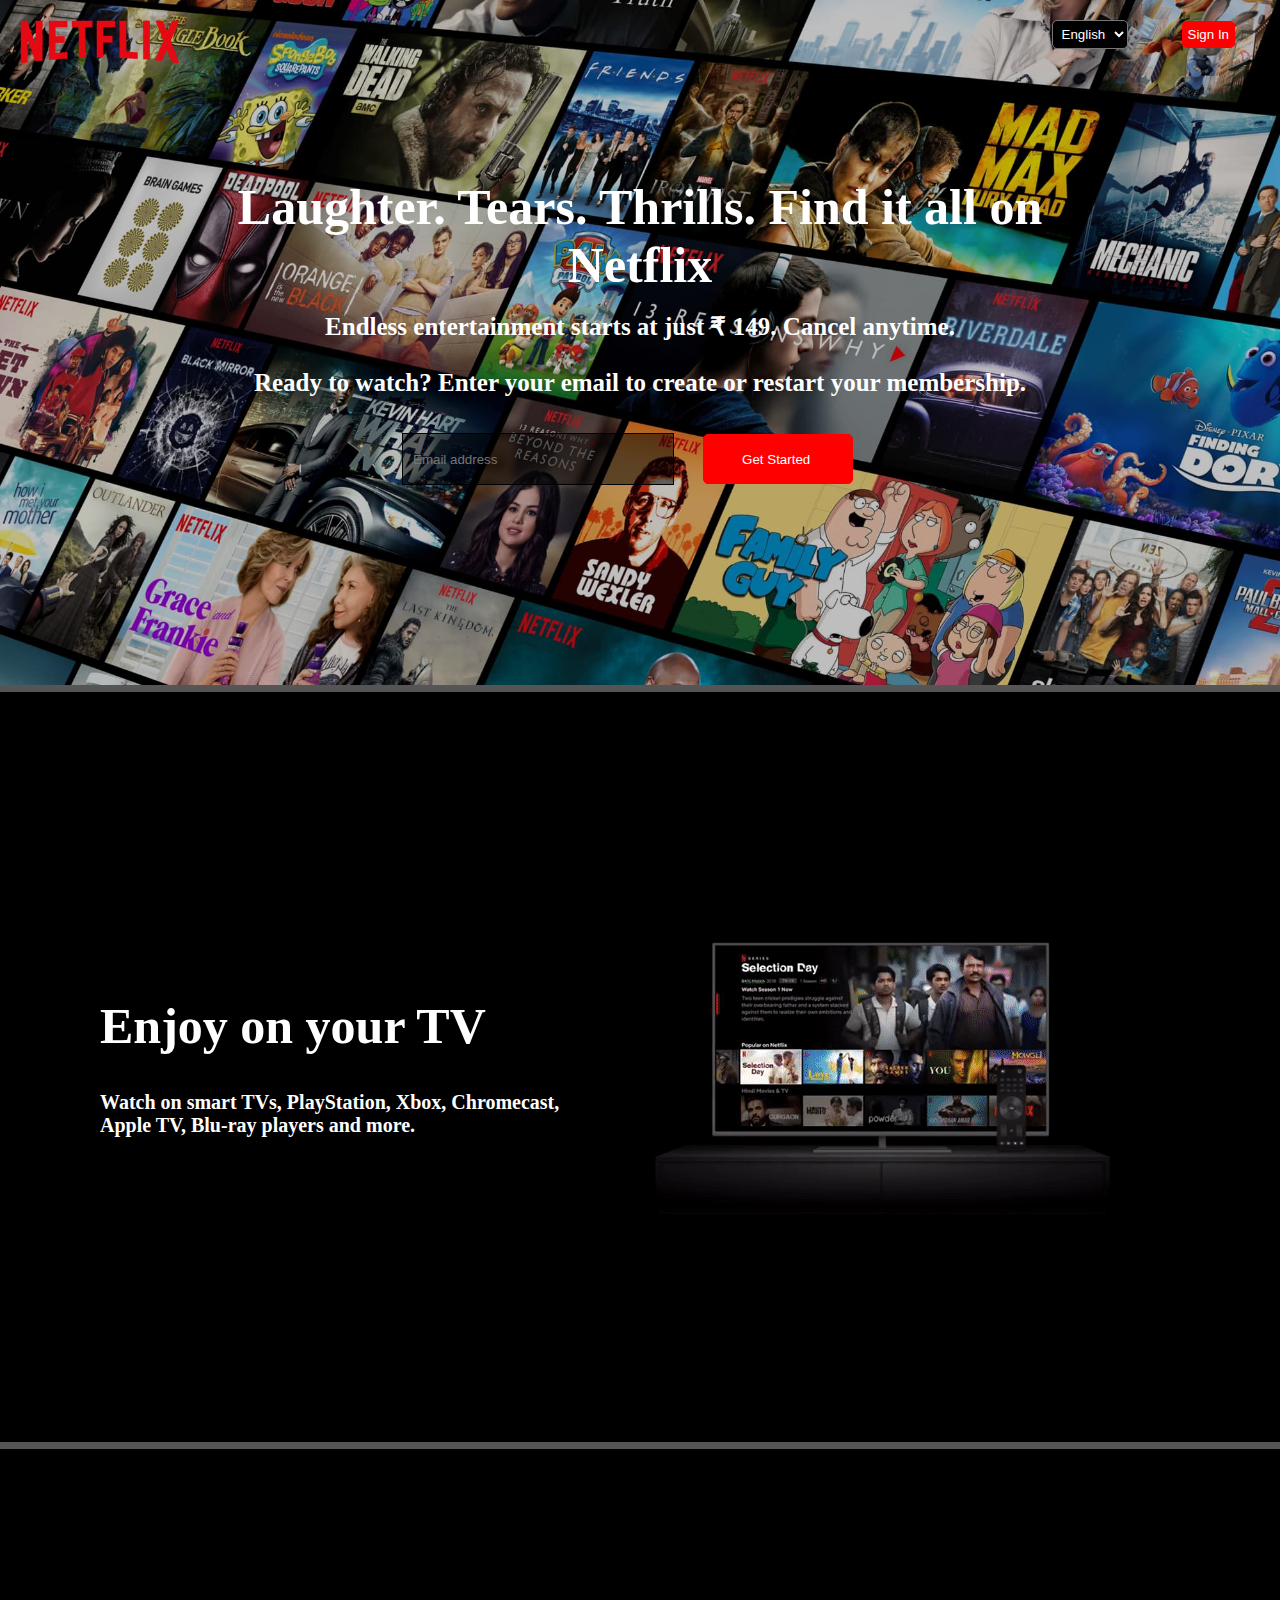
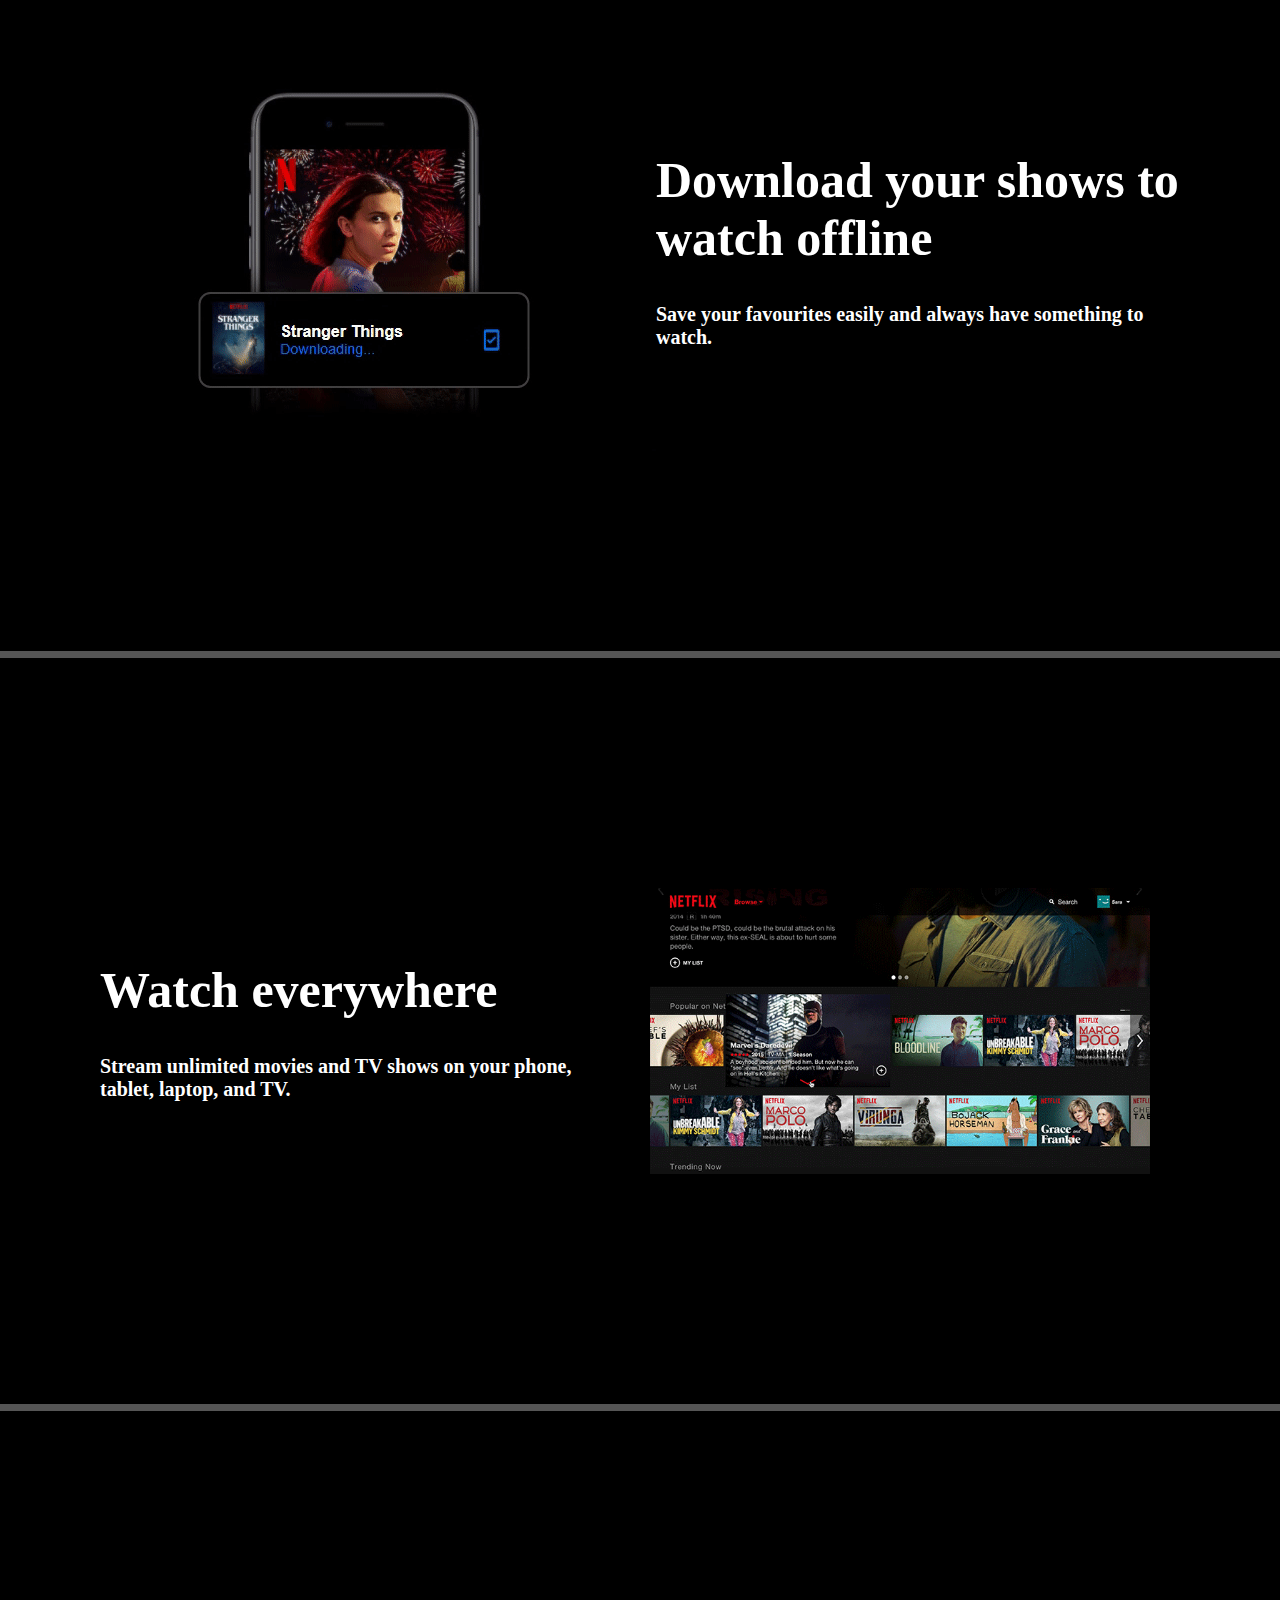
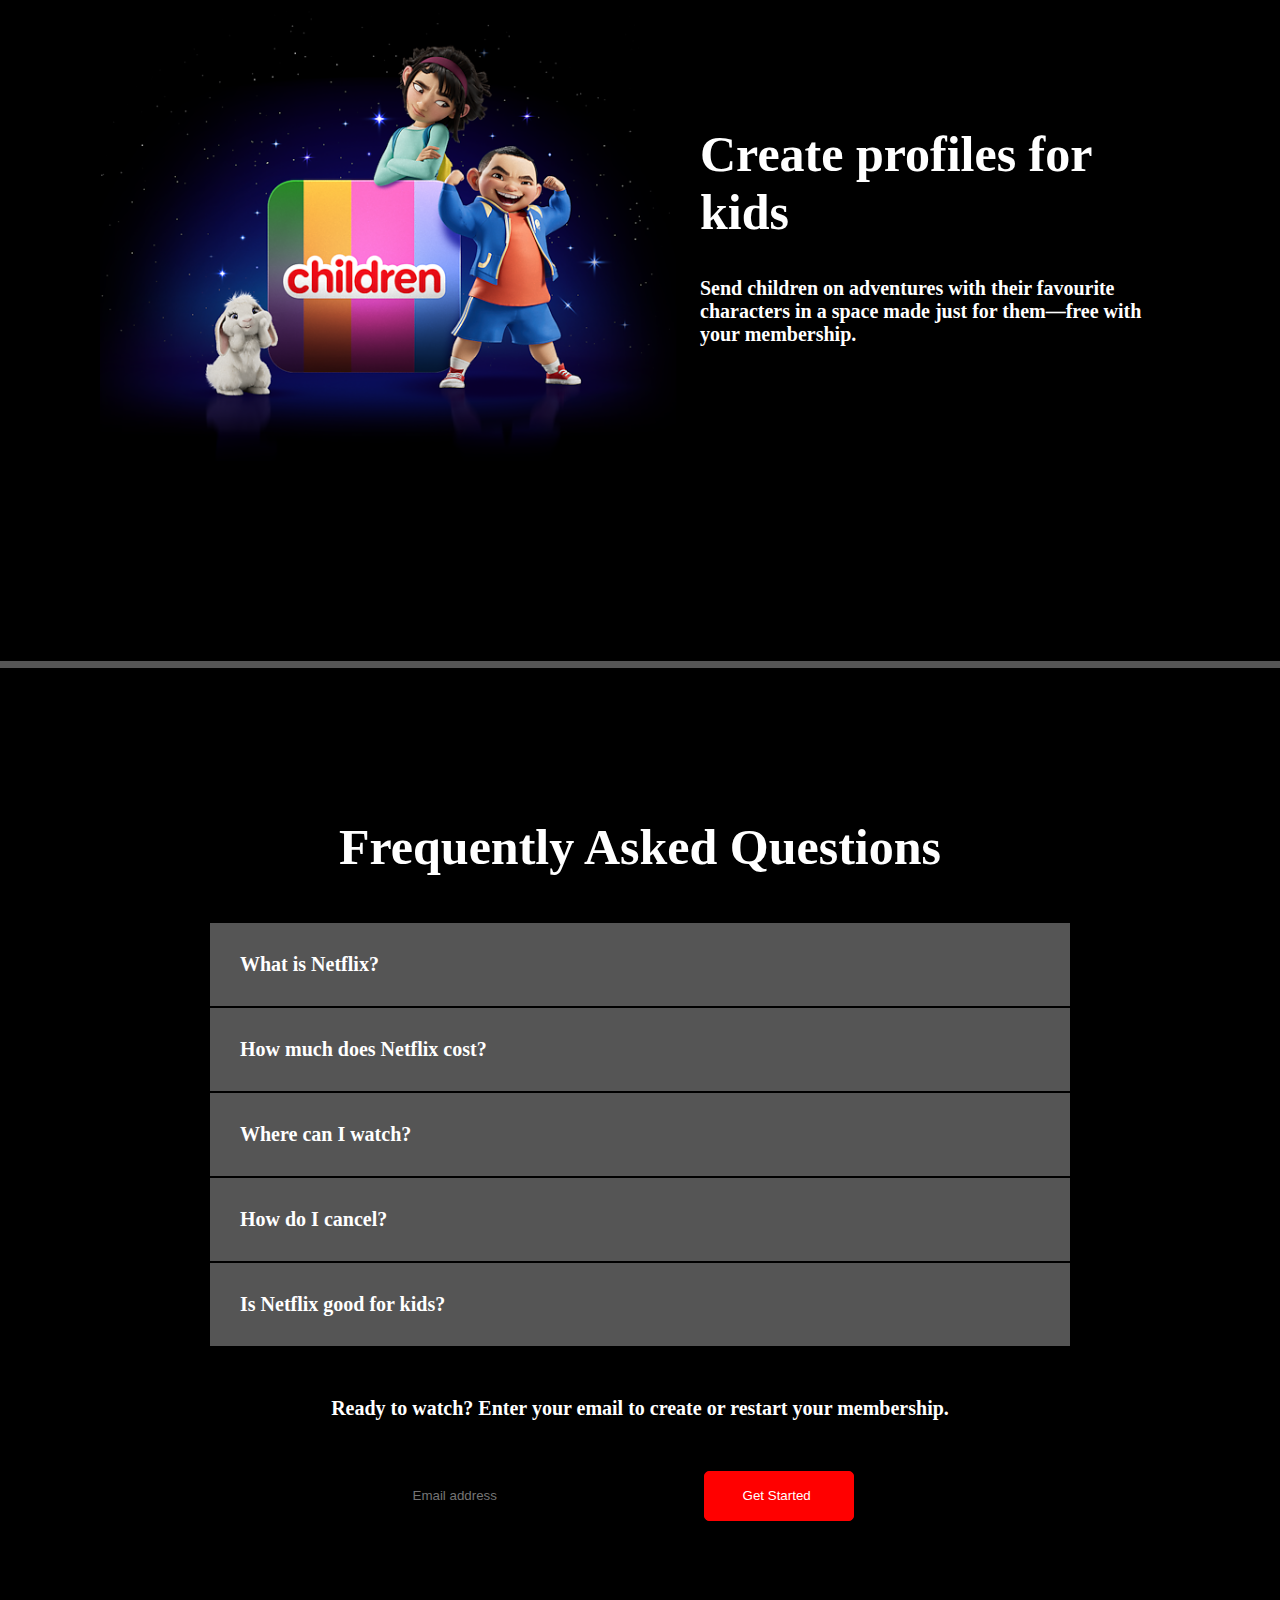
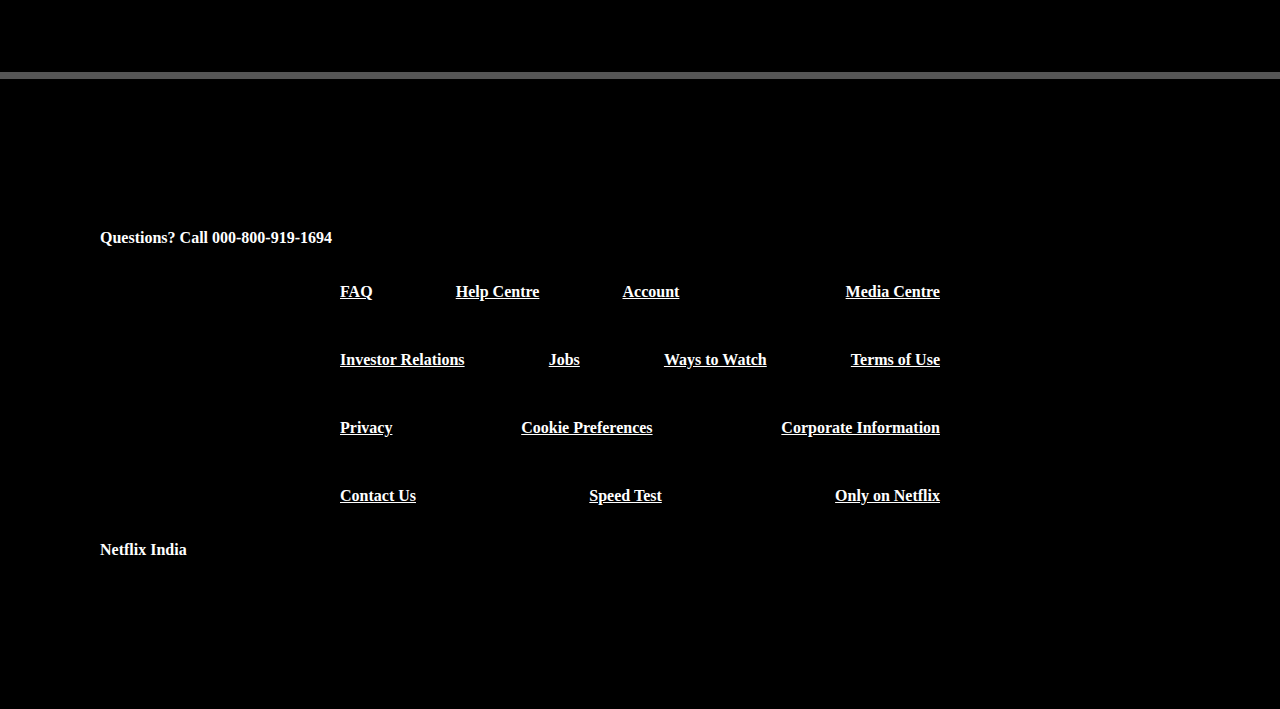
<file: index.html>
<!DOCTYPE html>
<html lang="en">
<head>
    <meta charset="UTF-8">
    <meta name="viewport" content="width=device-width, initial-scale=1.0">
    <link rel="stylesheet" href="styles.css">
    <link rel="stylesheet" href="https://cdnjs.cloudflare.com/ajax/libs/font-awesome/6.4.2/css/all.min.css">
    <script src="https://cdnjs.cloudflare.com/ajax/libs/jquery/3.7.1/jquery.min.js"></script>
    <script>
        $(document).ready(function(){
            $(".f1").click(function(){
                $("#child").slideToggle();
            });
        });
        $(document).ready(function(){
            $(".f2").click(function(){
                $("#child1").slideToggle();
            });
        });
        $(document).ready(function(){
            $(".f3").click(function(){
                $("#child2").slideToggle();
            });
        });
        $(document).ready(function(){
            $(".f4").click(function(){
                $("#child3").slideToggle();
            });
        });
        $(document).ready(function(){
            $(".f5").click(function(){
                $("#child4").slideToggle();
            });
        });
    </script>
    <title>Netflix</title>
</head>
<body>
<header>
    <div id="bg1">
        <img src="bg2.png" width="200px">
        <div id="flex">
            <select>
                <option value="English">English</option>
            </select>
            <button onclick="location.href='singin.html'">Sign In</button>
        </div>
        <div class="home">
            <br><br><br><br><br>
            <p id="p1">Laughter. Tears. Thrills. Find it all on <br>Netflix</p><br>
            <p id="p2">Endless entertainment starts at just ₹ 149. Cancel anytime.<br><br>
                Ready to watch? Enter your email to create or restart your membership.</p><br><br>
                <input type="email" placeholder="Email address" name="email" id="email">
                <button>Get Started&nbsp; <i class="fa-thin fa-greater-than"></i></button>
            </div>
        </div>
</header>
        <hr>
    <div id="bg2">
        <div id="para">
            <p id="p3">Enjoy on your TV</p><br><br>    
            <p id="p4">Watch on smart TVs, PlayStation, Xbox, Chromecast, Apple TV, Blu-ray players and more.</p>
        </div>
        <img src="bg3.gif" width="600px">
    </div>
    <hr>
    <div id="bg3">
        <img src="bg4.gif" width="600px">
        <div id="para1">
            <p id="p5">Download your shows to watch offline</p><br><br>
            <p id="p6">Save your favourites easily and always have something to watch.</p>
        </div>
    </div>
    <hr>
    <div id="bg4">
        <div id="para2">
            <p id="p7">Watch everywhere</p><br><br>
            <p id="p8">Stream unlimited movies and TV shows on your phone, tablet, laptop, and TV.</p>
        </div>
        <img src="bg5.gif" width="500px">
    </div>
    <hr>
    <div id="bg5">
        <img src="bg6.png" width="600px">
        <div id="para3">
            <p id="p9">Create profiles for kids</p><br><br>
            <p id="p10">Send children on adventures with their favourite characters 
                in a space made just for them—free with your membership.</p>
        </div>
    </div>
    <hr>
    <div id="bg6">
        <div id="para4">
            <p id="p11">Frequently Asked Questions</p><br><br>
        </div>
        <div id="para5">
            <div class="flex f1">
                <p id="p12">What is Netflix?</p>
                <i class="fa-light fa-plus fa-lg"></i>
            </div>
            <div id="child">
                Netflix is a streaming service that offers a wide variety of award-winning TV shows, 
                movies, anime, documentaries and more - on thousands of internet-connected devices.<br><br>
                You can watch as much as you want, whenever you want, without a single ad - all
                for one low monthly price. There's always something new to discover, and new TV shows 
                and movies are added every week!
            </div>
        </div>
        <div id="para6">
            <div class="flex f2">
                <p id="p13">How much does Netflix cost?</p>
                <i class="fa-light fa-plus fa-lg"></i>
            </div>
            <div id="child1">
                Watch Netflix on your smartphone, tablet, Smart TV, laptop, or streaming device,
                all for one fixed monthly fee. Plans range from ₹ 149 to ₹ 649 a month. No extra costs, no contracts.
            </div>
        </div>
        <div id="para7">
            <div class="flex f3">
                <p id="p14">Where can I watch?</p>
                <i class="fa-light fa-plus fa-lg"></i>
            </div>
            <div id="child2">
                Watch anywhere, anytime. Sign in with your Netflix account to watch instantly on the web at netflix.com 
                from your personal computer or on any internet-connected device that offers the Netflix app,
                including smart TVs, smartphones, tablets, streaming media players and game consoles.<br><br>
                You can also download your favourite shows with the iOS, Android, or Windows 10 app. Use downloads 
                to watch while you're on the go and without an internet connection. Take Netflix with you anywhere.
            </div>
        </div>
        <div id="para8">
            <div class="flex f4">
                <p id="p15">How do I cancel?</p>
                <i class="fa-light fa-plus fa-lg"></i>
            </div>
            <div id="child3">
                Netflix is flexible. There are no annoying contracts and no commitments. You can easily cancel your 
                account online in two clicks. There are no cancellation fees - start or stop your account anytime.
            </div>
        </div>
        <div id="para9">
            <div class="flex f5">
                <p id="p16">Is Netflix good for kids?</p>
                <i class="fa-light fa-plus fa-lg"></i>
            </div>
            <div id="child4">
                The Netflix Kids experience is included in your membership to give parents control while kids 
                enjoy family-friendly TV shows and films in their own space.<br><br>
                Kids profiles come with PIN-protected parental controls that let you restrict the maturity rating 
                of content kids can watch and block specific titles you don't want kids to see.
            </div>
        </div>
        <div class="home">
            <p id="p17">Ready to watch? Enter your email to create or restart your membership.</p>
            <input type="email" placeholder="Email address" name="email" id="email">
            <button>Get Started&nbsp; <i class="fa-thin fa-greater-than"></i></button>
        </div>
    </div>
    <hr>
    <div id="bg7">
        <p id="p18">Questions? Call 000-800-919-1694</p><br><br>
        <div id="foot">
            <a href="#bottom">FAQ</a>
            <a href="#bottom">Help Centre</a>
            <a href="#bottom">Account</a><br>
            <a href="#bottom">Media Centre</a>
            <a href="#bottom">Investor Relations</a>
            <a href="#bottom">Jobs</a>
            <a href="#bottom">Ways to Watch</a>
            <a href="#bottom">Terms of Use</a>
            <a href="#bottom">Privacy</a>
            <a href="#bottom">Cookie Preferences</a>
            <a href="#bottom">Corporate Information</a>
            <a href="#bottom">Contact Us</a>
            <a href="#bottom">Speed Test</a>
            <a href="#bottom">Only on Netflix</a>
        </div><br><br>    
        <p id="p19">Netflix India</p>   
    </div>
</body>
</html>
</file>
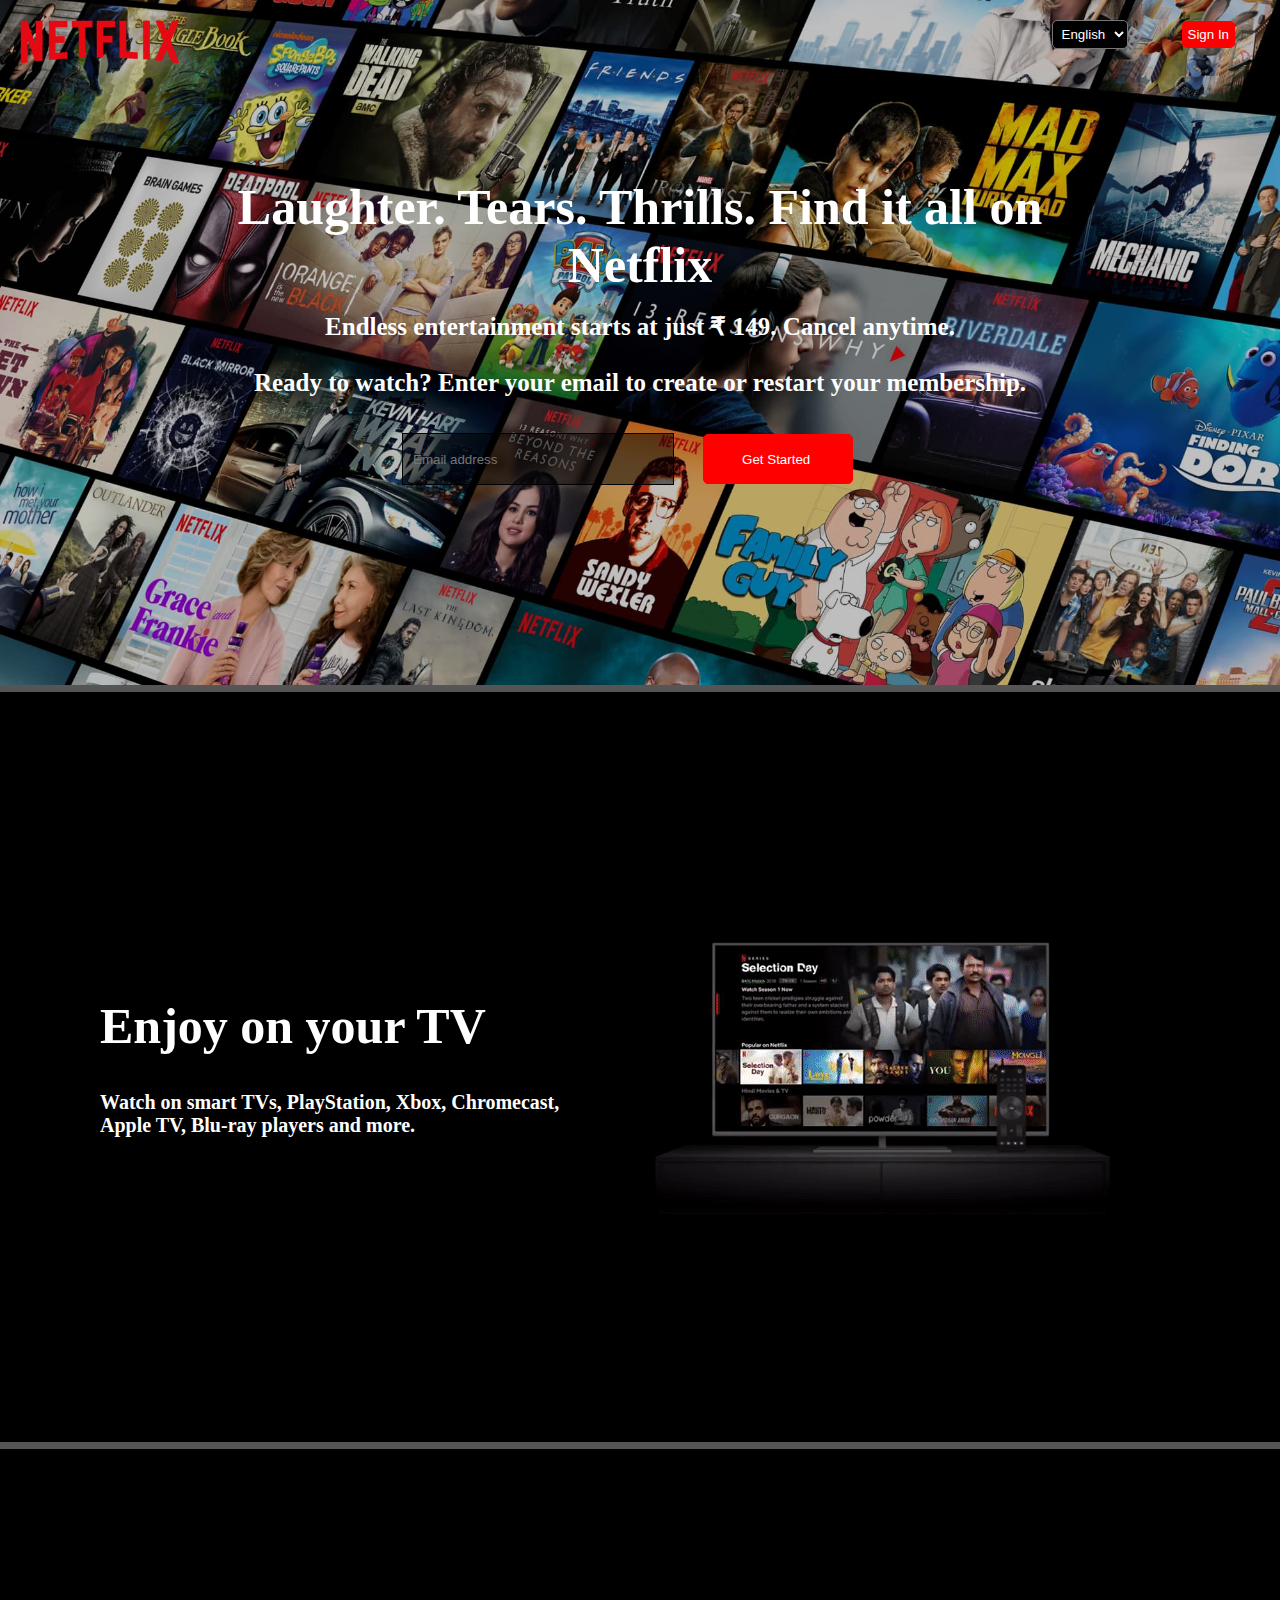
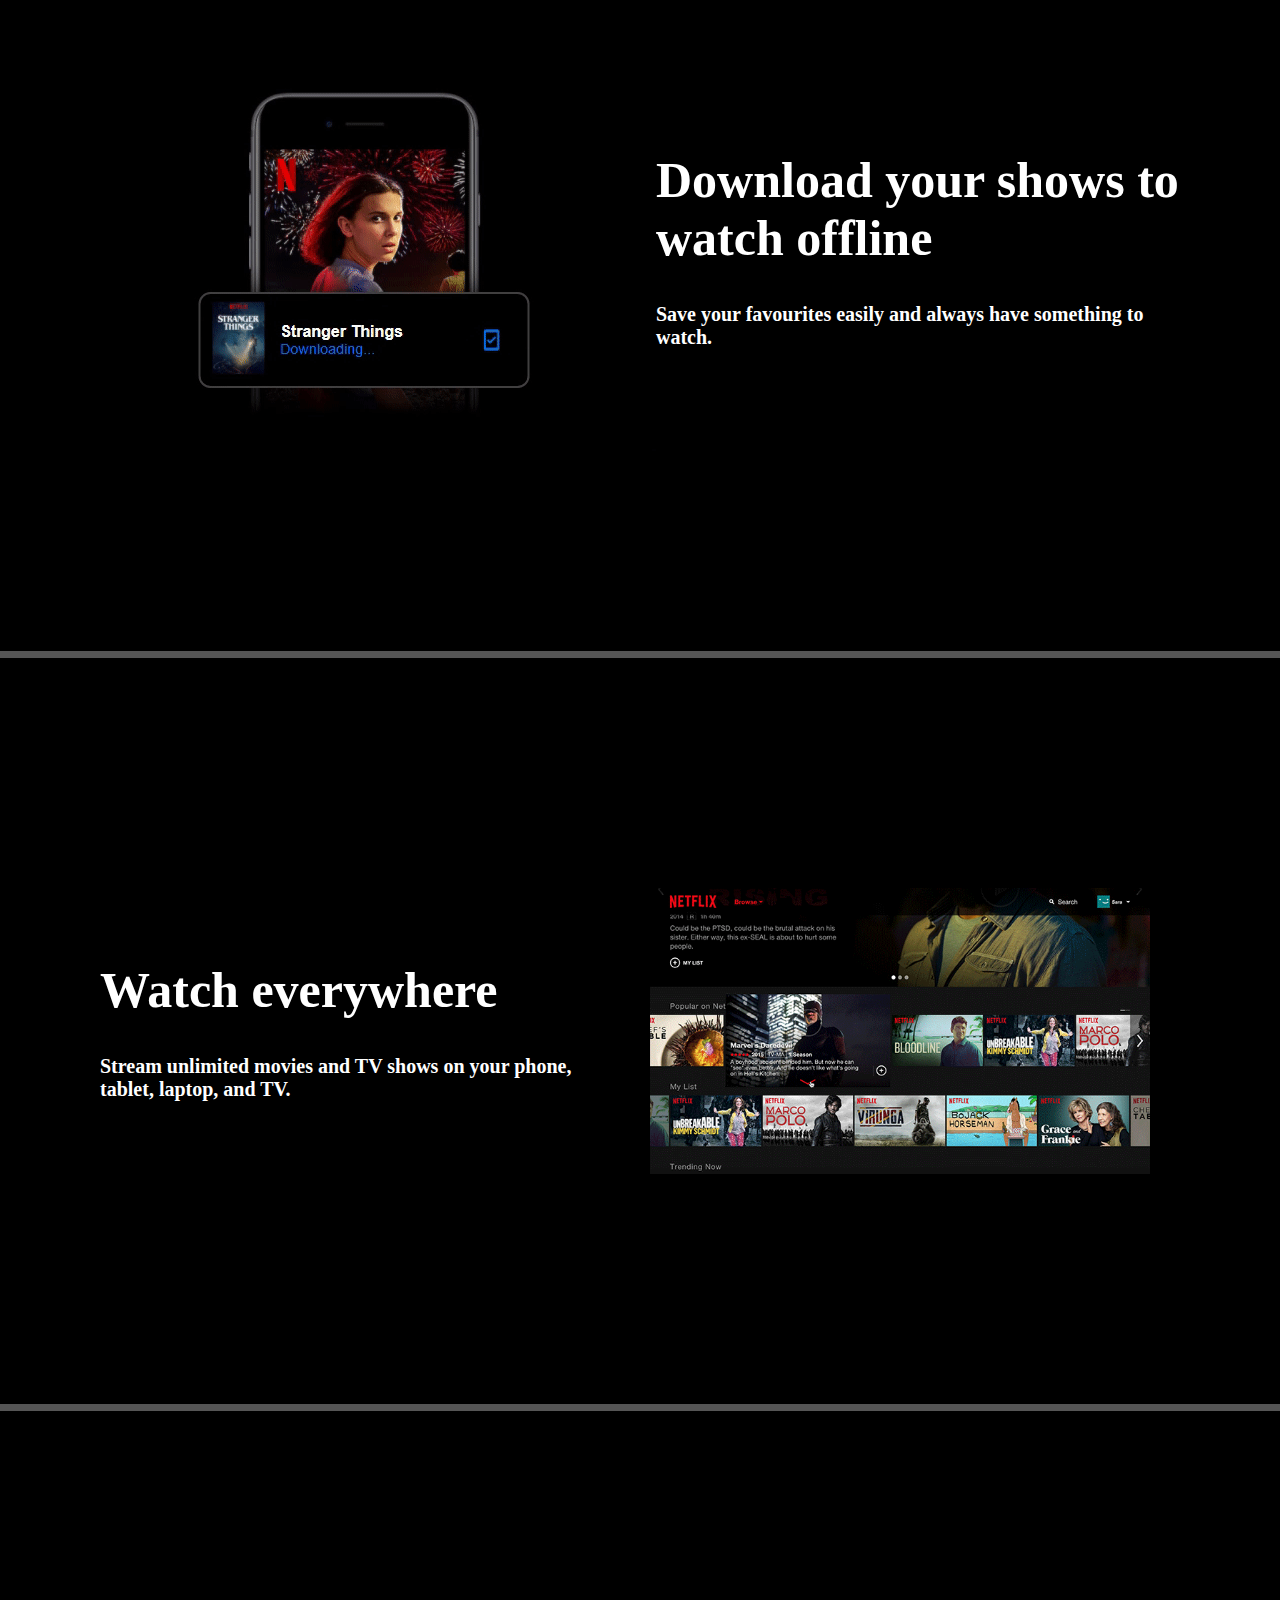
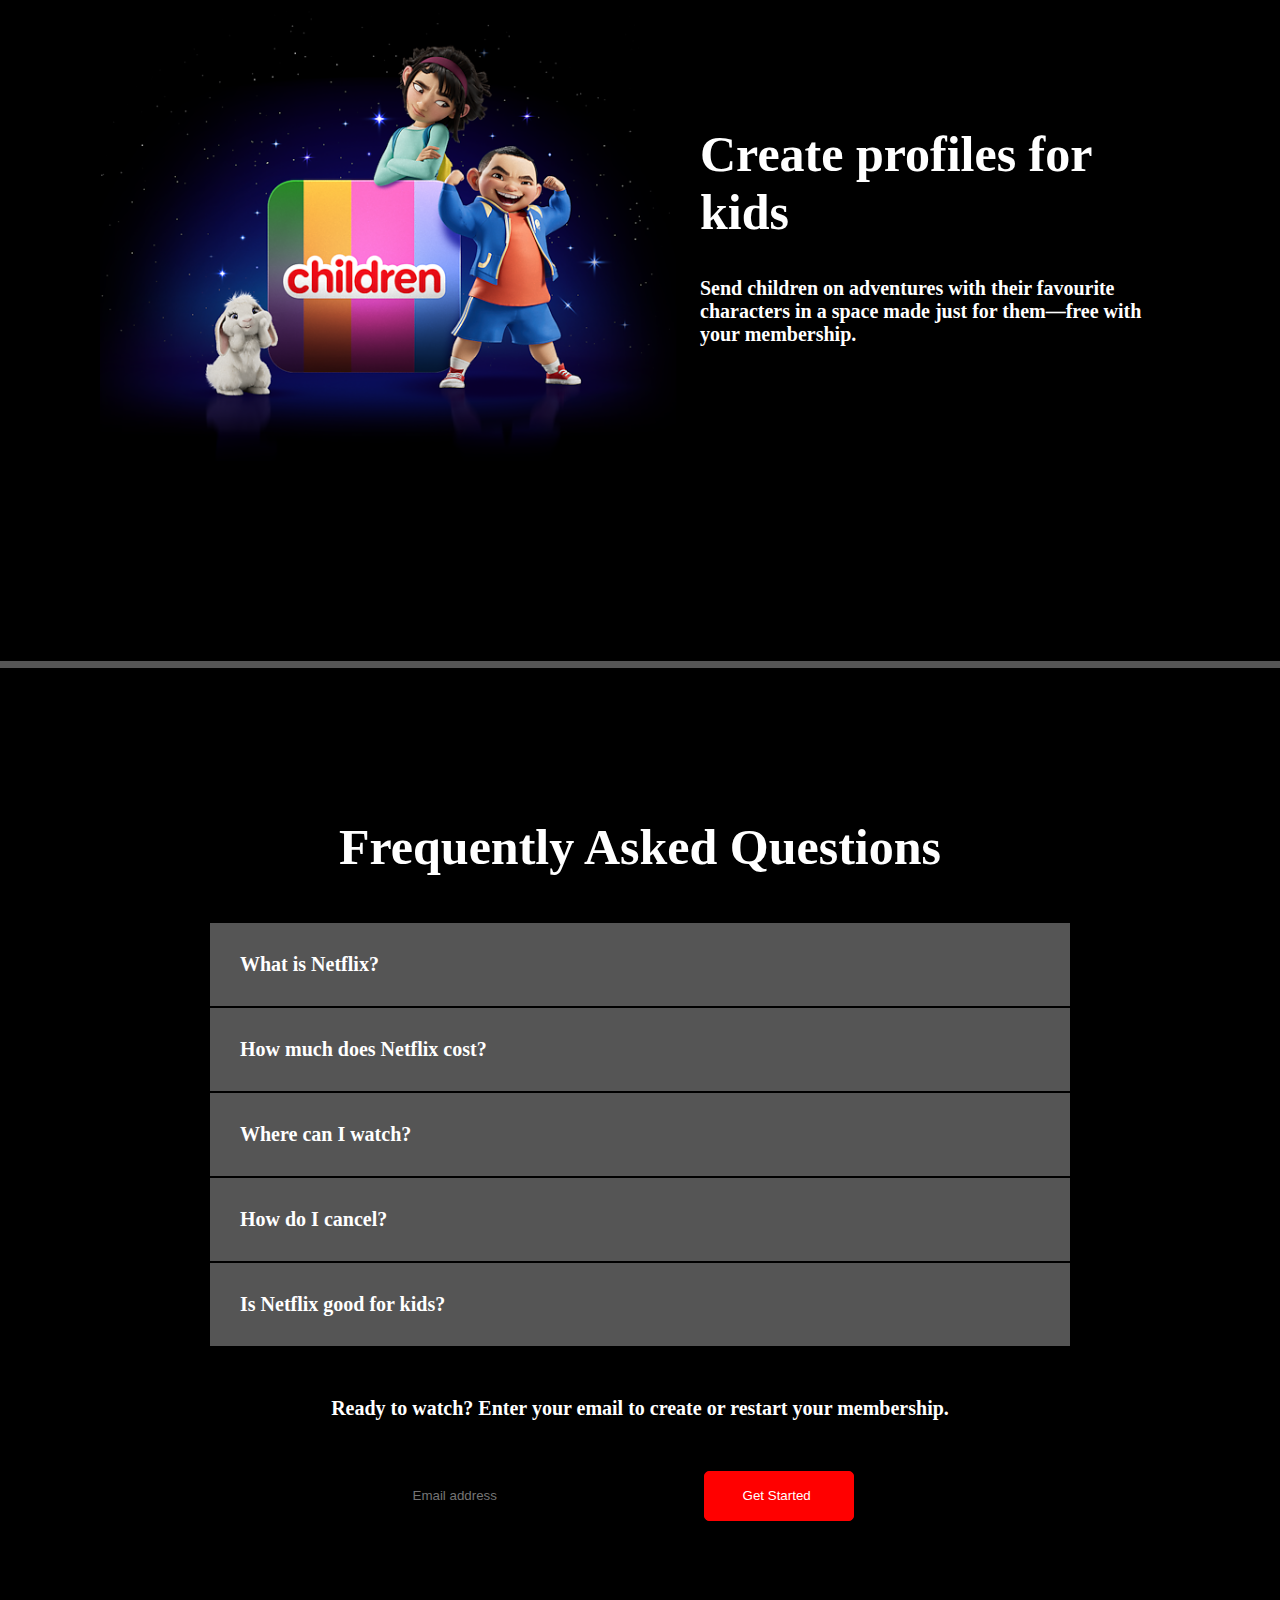
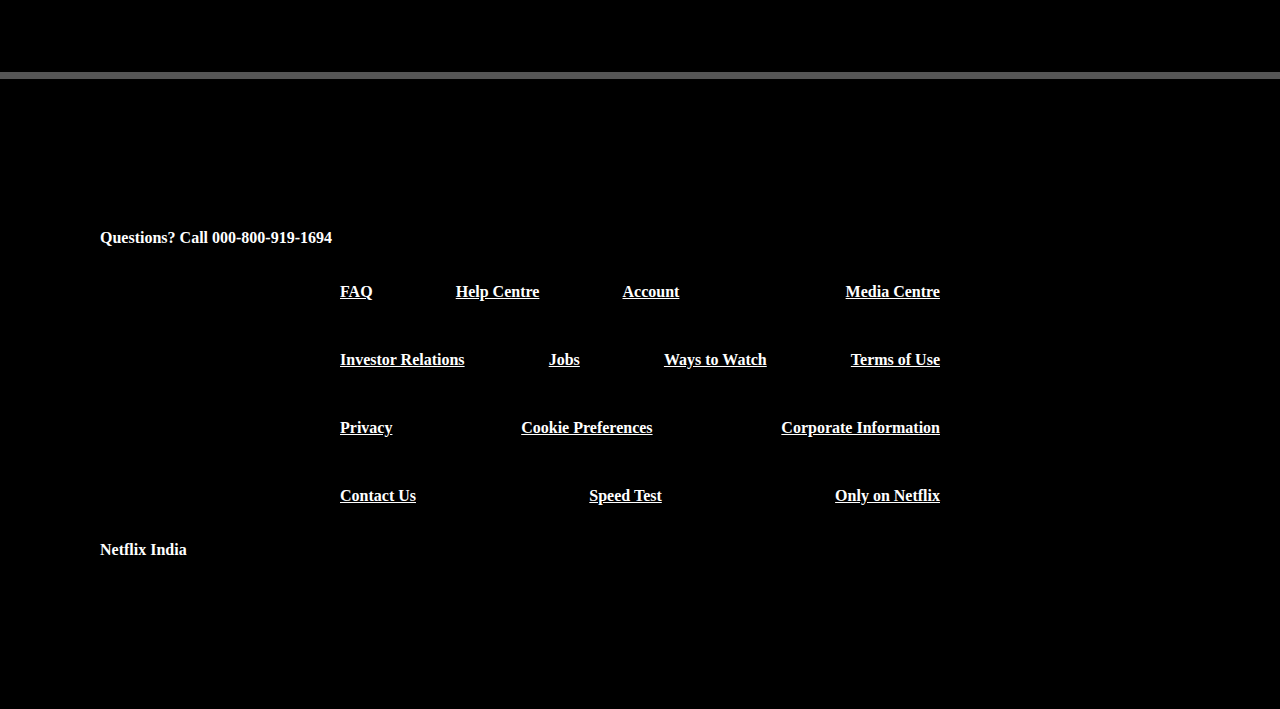
<file: homepage.html>
<!DOCTYPE html>
<html lang="en">
<head>
    <meta charset="UTF-8">
    <meta name="viewport" content="width=device-width, initial-scale=1.0">
    <link rel="stylesheet" href="styles.css">
    <link rel="stylesheet" href="https://cdnjs.cloudflare.com/ajax/libs/font-awesome/6.4.2/css/all.min.css">
    <script src="https://cdnjs.cloudflare.com/ajax/libs/jquery/3.7.1/jquery.min.js"></script>
    <script>
        $(document).ready(function(){
            $(".f1").click(function(){
                $("#child").slideToggle();
            });
        });
        $(document).ready(function(){
            $(".f2").click(function(){
                $("#child1").slideToggle();
            });
        });
        $(document).ready(function(){
            $(".f3").click(function(){
                $("#child2").slideToggle();
            });
        });
        $(document).ready(function(){
            $(".f4").click(function(){
                $("#child3").slideToggle();
            });
        });
        $(document).ready(function(){
            $(".f5").click(function(){
                $("#child4").slideToggle();
            });
        });
    </script>
    <title>Netflix</title>
</head>
<body>
<header>
    <div id="bg1">
        <img src="bg2.png" width="200px">
        <div id="flex">
            <select>
                <option value="English">English</option>
            </select>
            <button onclick="location.href='singin.html'">Sign In</button>
        </div>
        <div class="home">
            <br><br><br><br><br>
            <p id="p1">Laughter. Tears. Thrills. Find it all on <br>Netflix</p><br>
            <p id="p2">Endless entertainment starts at just ₹ 149. Cancel anytime.<br><br>
                Ready to watch? Enter your email to create or restart your membership.</p><br><br>
                <input type="email" placeholder="Email address" name="email" id="email">
                <button>Get Started&nbsp; <i class="fa-thin fa-greater-than"></i></button>
            </div>
        </div>
</header>
        <hr>
    <div id="bg2">
        <div id="para">
            <p id="p3">Enjoy on your TV</p><br><br>    
            <p id="p4">Watch on smart TVs, PlayStation, Xbox, Chromecast, Apple TV, Blu-ray players and more.</p>
        </div>
        <img src="bg3.gif" width="600px">
    </div>
    <hr>
    <div id="bg3">
        <img src="bg4.gif" width="600px">
        <div id="para1">
            <p id="p5">Download your shows to watch offline</p><br><br>
            <p id="p6">Save your favourites easily and always have something to watch.</p>
        </div>
    </div>
    <hr>
    <div id="bg4">
        <div id="para2">
            <p id="p7">Watch everywhere</p><br><br>
            <p id="p8">Stream unlimited movies and TV shows on your phone, tablet, laptop, and TV.</p>
        </div>
        <img src="bg5.gif" width="500px">
    </div>
    <hr>
    <div id="bg5">
        <img src="bg6.png" width="600px">
        <div id="para3">
            <p id="p9">Create profiles for kids</p><br><br>
            <p id="p10">Send children on adventures with their favourite characters 
                in a space made just for them—free with your membership.</p>
        </div>
    </div>
    <hr>
    <div id="bg6">
        <div id="para4">
            <p id="p11">Frequently Asked Questions</p><br><br>
        </div>
        <div id="para5">
            <div class="flex f1">
                <p id="p12">What is Netflix?</p>
                <i class="fa-light fa-plus fa-lg"></i>
            </div>
            <div id="child">
                Netflix is a streaming service that offers a wide variety of award-winning TV shows, 
                movies, anime, documentaries and more - on thousands of internet-connected devices.<br><br>
                You can watch as much as you want, whenever you want, without a single ad - all
                for one low monthly price. There's always something new to discover, and new TV shows 
                and movies are added every week!
            </div>
        </div>
        <div id="para6">
            <div class="flex f2">
                <p id="p13">How much does Netflix cost?</p>
                <i class="fa-light fa-plus fa-lg"></i>
            </div>
            <div id="child1">
                Watch Netflix on your smartphone, tablet, Smart TV, laptop, or streaming device,
                all for one fixed monthly fee. Plans range from ₹ 149 to ₹ 649 a month. No extra costs, no contracts.
            </div>
        </div>
        <div id="para7">
            <div class="flex f3">
                <p id="p14">Where can I watch?</p>
                <i class="fa-light fa-plus fa-lg"></i>
            </div>
            <div id="child2">
                Watch anywhere, anytime. Sign in with your Netflix account to watch instantly on the web at netflix.com 
                from your personal computer or on any internet-connected device that offers the Netflix app,
                including smart TVs, smartphones, tablets, streaming media players and game consoles.<br><br>
                You can also download your favourite shows with the iOS, Android, or Windows 10 app. Use downloads 
                to watch while you're on the go and without an internet connection. Take Netflix with you anywhere.
            </div>
        </div>
        <div id="para8">
            <div class="flex f4">
                <p id="p15">How do I cancel?</p>
                <i class="fa-light fa-plus fa-lg"></i>
            </div>
            <div id="child3">
                Netflix is flexible. There are no annoying contracts and no commitments. You can easily cancel your 
                account online in two clicks. There are no cancellation fees - start or stop your account anytime.
            </div>
        </div>
        <div id="para9">
            <div class="flex f5">
                <p id="p16">Is Netflix good for kids?</p>
                <i class="fa-light fa-plus fa-lg"></i>
            </div>
            <div id="child4">
                The Netflix Kids experience is included in your membership to give parents control while kids 
                enjoy family-friendly TV shows and films in their own space.<br><br>
                Kids profiles come with PIN-protected parental controls that let you restrict the maturity rating 
                of content kids can watch and block specific titles you don't want kids to see.
            </div>
        </div>
        <div class="home">
            <p id="p17">Ready to watch? Enter your email to create or restart your membership.</p>
            <input type="email" placeholder="Email address" name="email" id="email">
            <button>Get Started&nbsp; <i class="fa-thin fa-greater-than"></i></button>
        </div>
    </div>
    <hr>
    <div id="bg7">
        <p id="p18">Questions? Call 000-800-919-1694</p><br><br>
        <div id="foot">
            <a href="#bottom">FAQ</a>
            <a href="#bottom">Help Centre</a>
            <a href="#bottom">Account</a><br>
            <a href="#bottom">Media Centre</a>
            <a href="#bottom">Investor Relations</a>
            <a href="#bottom">Jobs</a>
            <a href="#bottom">Ways to Watch</a>
            <a href="#bottom">Terms of Use</a>
            <a href="#bottom">Privacy</a>
            <a href="#bottom">Cookie Preferences</a>
            <a href="#bottom">Corporate Information</a>
            <a href="#bottom">Contact Us</a>
            <a href="#bottom">Speed Test</a>
            <a href="#bottom">Only on Netflix</a>
        </div><br><br>    
        <p id="p19">Netflix India</p>   
    </div>
</body>
</html>
</file>
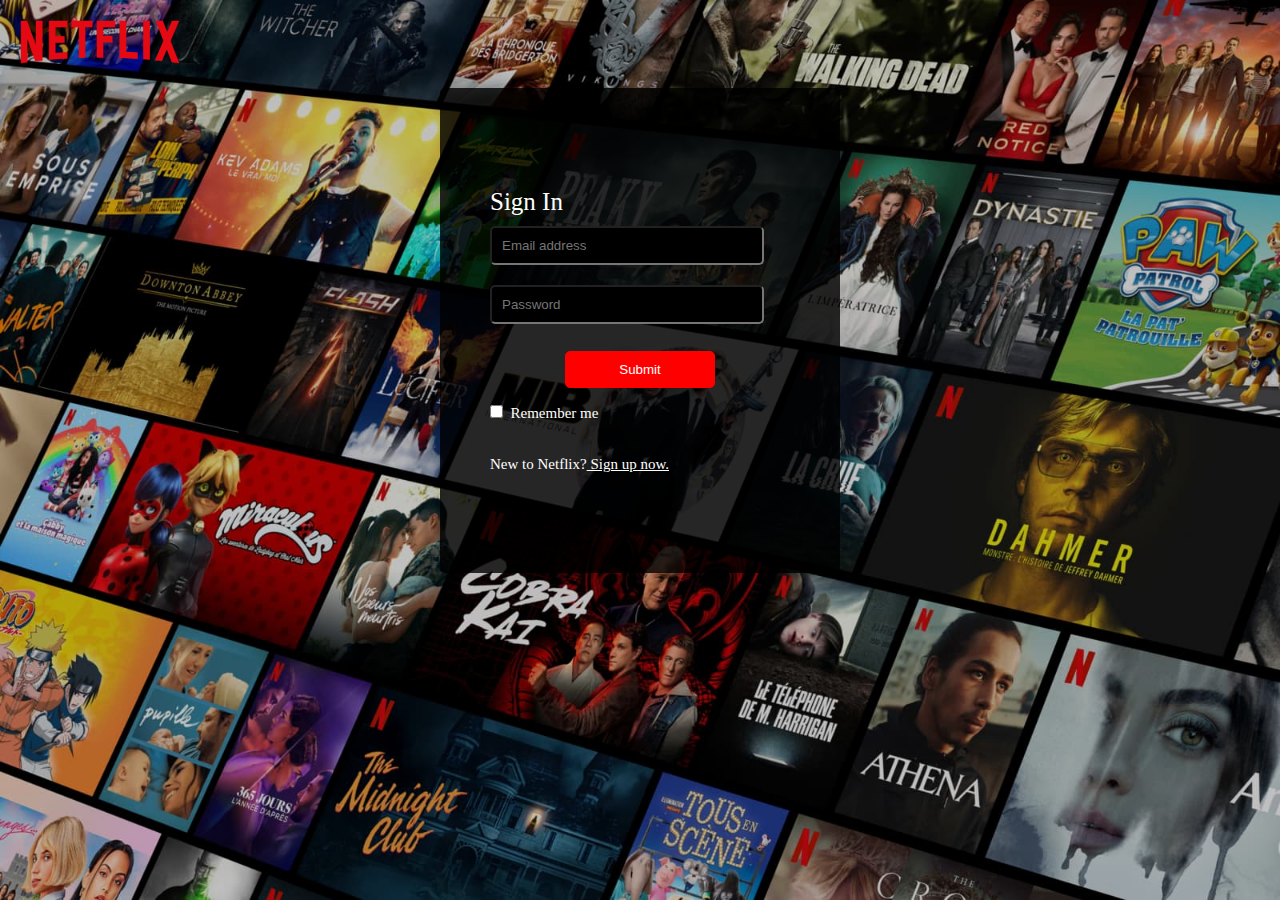
<file: singin.html>
<!DOCTYPE html>
<html lang="en">
<head>
    <meta charset="UTF-8">
    <meta name="viewport" content="width=device-width, initial-scale=1.0">
    <title>Netflix</title>
    <style>
        *{
            padding:0;
            margin:0;
        }
        body{
            background:url("bg7.jpg");
            background-size: cover;
            background-attachment: fixed;
            font-size: 15px;
        }
        form{
            color: white;
            margin:1px solid black;
            background:rgba(0, 0, 0, 0.8);
            width:300px;
            margin:auto;
            padding:100px 50px;
            border-radius: 5px;
        }
        #p1{
            text-align: start;
            font-size:25px;
        } 
        #email,#pass,button{
            background:black;
            width:250px;
            margin:10px 0px;
            border-radius: 5px;
            padding:10px;
        }
        button{
            display: block;
            color:white;
            width:150px;
            margin:auto;
            background: red;
            border:1px solid red;
        }
        form a{
            color:white;
        }
    </style>
</head>
<body>
<header>
    <img src="bg2.png" width="200px">
    <form>
        <p id="p1">Sign In</p>
        <input type="email" placeholder="Email address" id="email" name="email" required>
        <input type="password" placeholder="Password" id="pass" name="pass" required><br><br>
        <button>Submit</button><br>
        <input type="checkbox" id="chk" name="chk">
        <label for="chl">&nbsp;Remember me</label><br><br><br>
        <p>New to Netflix?<a href="index.html"> Sign up now.</a></p>
    </form>
</header>
</body>
</html>
</file>
<file: styles.css>
*{
    padding:0;
    margin:0;
}
body{
    color:white;
    font-weight: bolder;
}
#bg1{
    background:url("bg1.jpg");
    background-size:cover;
    padding-bottom:200px;
}
#bg2,#bg3,#bg4,#bg5{
    background:rgba(0,0,0);
    background-size:cover;
    padding:200px 100px;
    display: flex;
    justify-content: center;
    align-items: center;
}
#bg6,#bg7{
    background:rgba(0,0,0);
    background-size:cover;
    padding:150px 100px;
}
#flex{
   position:absolute;
   top:20px;
   right:20px;
}
select,button{
    background:black;
    color:white;
    padding:5px;
    margin:0px 25px;
    border-radius: 5px;
}
button{
    background:red;
    border:1px solid red;
}
.home{
    text-align:center;
}
#p1,#p2,#p3,#p5,#p7,#p9,#p11{
    font-size:50px;
}
#p2{
    font-size:25px;
}
.home button{
    padding:10px;
    width:150px;
    border-radius: 5px;
    height:50px;
}
.home input{
    padding:10px;
    height: 30px;
    width:250px;
    background:rgba(0,0,0,0.5);
    color:white;
    border: 1px solid black;
}
#p4,#p6,#p8,#p10,#bg6{
    font-size:20px;
}
#bg4 img{
    margin:30px;
}
hr{
    height:5px;
    background:rgb(85, 85, 85);
    border:1px solid rgb(85, 85, 85);
}
#p11{
    text-align: center;
}
.flex,#child,#child1,#child2,#child3,#child4{
    cursor:pointer;
    margin:auto;
    border:1px solid black;
    background:rgb(85, 85, 85);
    padding:30px;
    width:800px;
}
#child,#child1,#child2,#child3,#child4{
    display:none;
}
.flex{
    display: flex;
    align-items: center;
    justify-content: space-between; 
}
#p17{
   margin:50px;
}
#foot{
    display: flex;
    width:600px;
    margin:auto;
    gap: 50px 80px ;
    flex-wrap: wrap ;
    justify-content: space-between;
}
#foot a{
    color:white;
}
</file>
